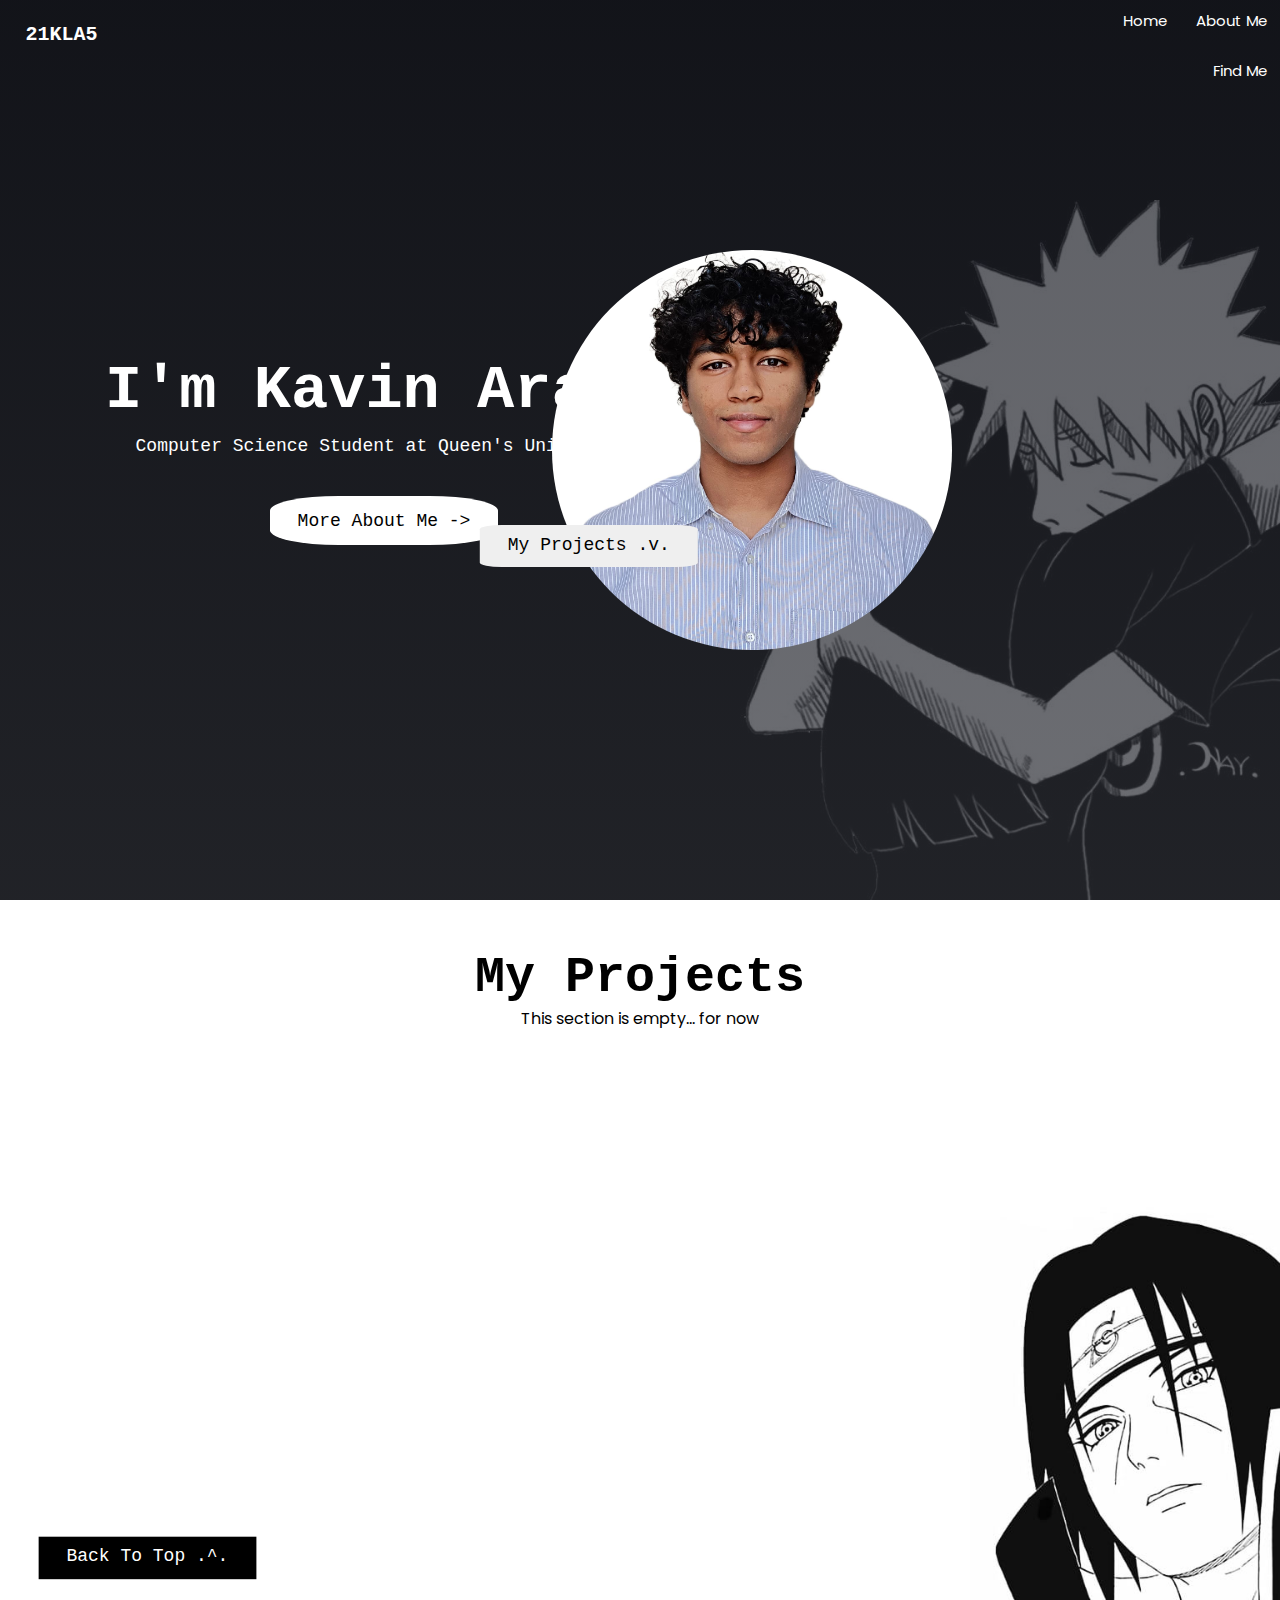
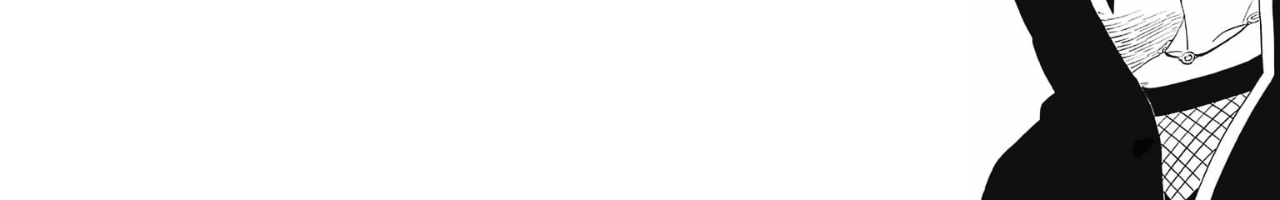
<file: index.html>
<!DOCTYPE html> 
<html>
<head>
    <meta name="viewport" content ="with=device-width, intial-scale=1.0">
    <title>Kavin Website</title>
    <link rel="stylesheet" href="Stylesheet.css"
    <link rel="preconnect" href="https://fonts.googleapis.com">
    <script src="JavaScript/myScripts.js"></script>
    
<link rel="preconnect" href="https://fonts.gstatic.com" crossorigin>
<link href="https://fonts.googleapis.com/css2?family=Poppins:wght@200;300;400;600;700&display=swap" rel="stylesheet">
</head>
<body>
    <section class="header">
        <nav>
            <div class="nav-links">
                <ul>
                    <li><a href="./index.html">Home</a></li>
                    <li><a href="./AboutMe.html">About Me</a></li>
                    <li><a href="./ContactMe.html">Find Me</a></li>
                </ul>
                <h1>
                    <a href="./index.html">21KLA5</a>
                </h1>
            </div>
        </nav>  

        <div class="text-box">
            <h1> I'm Kavin Arasu</h1>
            <p>Computer Science Student at Queen's University</p> 
            <nav> 
                <button>
                    <a href="./AboutMe.html">More About Me -></a>
                </button>
            </nav>
        </div>

        <div class="KavinPicture">
            <img src="KavinWebsitePictures/KavinPic.JPG" alt="KavinPic"
            width="400"
            height="400" />
                
        </div>

        <div class="MyProjects">

            <button onclick="scrollWin()">My Projects .v.</button>
            
        </div>
    </section>

    <section class="Projects">

        <div class="ProjectTitles">
            <h1> My Projects </h1>
            <p>This section is empty... for now</p>
        </div>

        <div class="BackToTop">
            <button onclick="scrollUp()">Back To Top .^.</button>
        </div>
    </section>


</body>
</html>
</file>
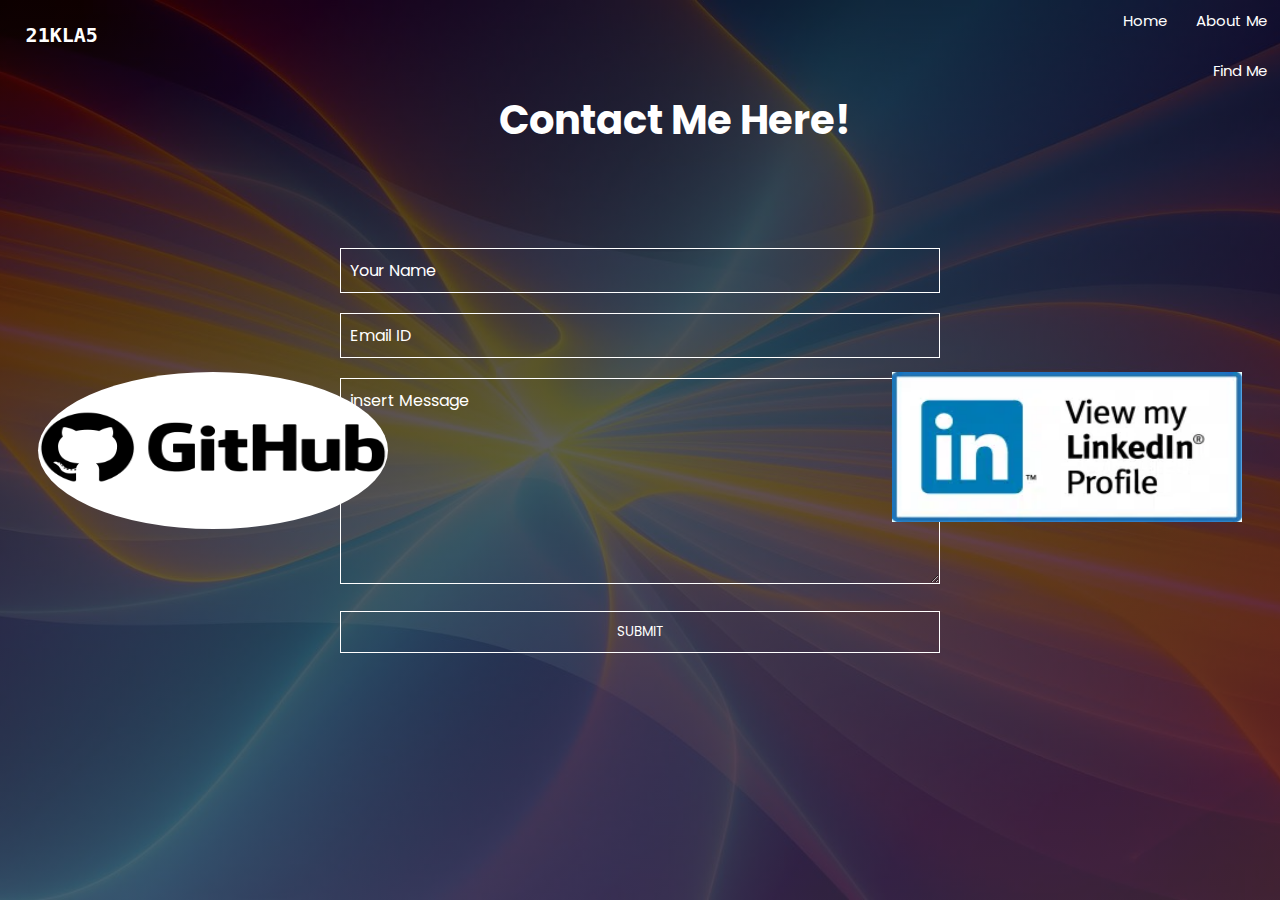
<file: ContactMe.html>
<!DOCTYPE html> 
<html>
<head>
    <meta name="viewport" content ="with=device-width, intial-scale=1.0">
    <title>Kavin Website</title>
    <link rel="stylesheet" href="Stylesheet.css"
    <link rel="preconnect" href="https://fonts.googleapis.com">
    <script src="JavaScript/myScripts.js"></script>
    
<link rel="preconnect" href="https://fonts.gstatic.com" crossorigin>
<link href="https://fonts.googleapis.com/css2?family=Poppins:wght@200;300;400;600;700&display=swap" rel="stylesheet">
</head>
<body>
    <section class="header3">
        <nav>
            <div class="nav-links">
                <ul>
                    <li><a href="./index.html">Home</a></li>
                    <li><a href="./AboutMe.html">About Me</a></li>
                    <li><a href="./ContactMe.html">Find Me</a></li>
                </ul>
                <h1>
                    <a href="./index.html">21KLA5</a>
                </h1>
            </div>
        </nav> 

        <div class = ContactMe>
            <h1>Contact Me Here!</h1>
        </div>

        <form action="mailto:kavinarasu04@gmail.com" method="post" enctype="text/plain">
            <div class="input-group">
                <input type = "text" id = "name" required>
                <label for="name">Your Name</label>
            </div>
            <div class="input-group">
                <input type = "text" id = "email" required>
                <label for="email">Email ID</label>
            </div>
            <div class="input-group">
                <textarea id="message" rows="8" required></textarea>
                <label for="message">insert Message</label>
            </div>
            <button class = "submit" type="submit" value="Send">SUBMIT</button>
        </form>

        <div class = "Github">
            <a href ="https://github.com/21KLA5" target="_blank">
                <img src="KavinWebsitePictures/Github.png" alt=""
                height = 150px
                width = 350px>
            </a>   
        </div>

        <div class = "Linkedin">
            <a href = "https://www.linkedin.com/in/kavin-arasu-068950212/" target="_blank"> 
                <img src="KavinWebsitePictures/Linkedin.webp" 
                height = 150px
                width = 350px>
            </a>
        </div>
    </section>
</body>





</html>
</file>
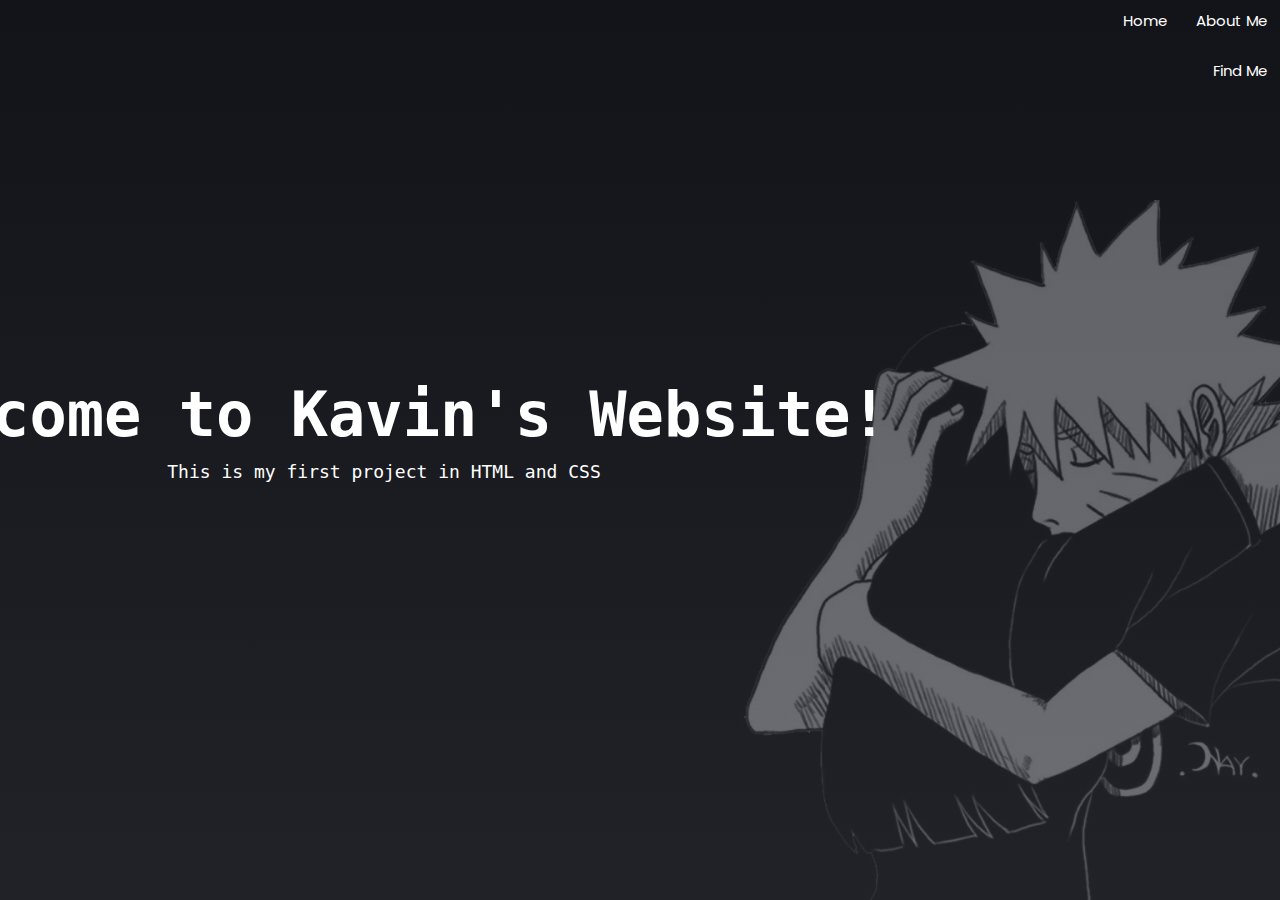
<file: myWebsite.html>
<!DOCTYPE html> 
<html>
<head>
    <meta name="viewport" content ="with=device-width, intial-scale=1.0">
    <title>Kavin Website</title>
    <link rel="stylesheet" href="Stylesheet.css"
    <link rel="preconnect" href="https://fonts.googleapis.com">
<link rel="preconnect" href="https://fonts.gstatic.com" crossorigin>
<link href="https://fonts.googleapis.com/css2?family=Poppins:wght@200;300;400;600;700&display=swap" rel="stylesheet">
</head>
<body>
    <section class="header">
        <nav>
            <div class="nav-links">
                <ul>
                    <li><a href="">Home</a></li>
                    <li><a href="">About Me</a></li>
                    <li><a href="">Find Me</a></li>
                </ul>
            </div>
        </nav>

        <div class="text-box">
            <h1>Welcome to Kavin's Website!</h1>
            <p>This is my first project in HTML and CSS</p> 
        </div>
    
    </section>




</body>
</html>
</file>
